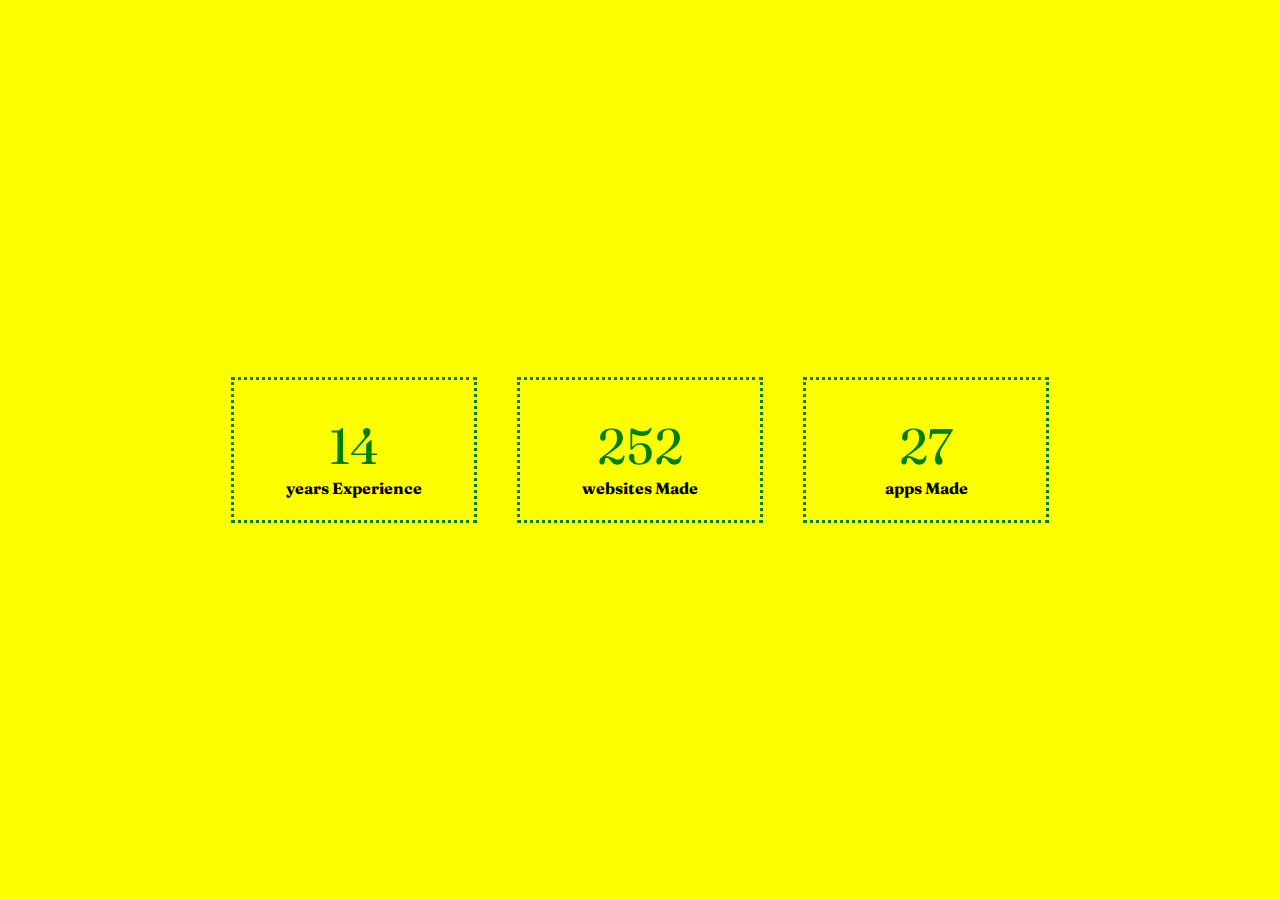
<file: 02-profile_statistics/index.html>
<!DOCTYPE html>
<html lang="en">
  <head>
    <meta charset="UTF-8" />
    <meta http-equiv="X-UA-Compatible" content="IE=edge" />
    <meta name="viewport" content="width=device-width, initial-scale=1.0" />
    <title>Profile Statistics</title>
    <link rel="stylesheet" href="./main.css" />
    <!-- add font-awesome -->
    <link
      rel="stylesheet"
      href="https://cdnjs.cloudflare.com/ajax/libs/font-awesome/6.1.2/css/all.min.css"
      integrity="sha512-1sCRPdkRXhBV2PBLUdRb4tMg1w2YPf37qatUFeS7zlBy7jJI8Lf4VHwWfZZfpXtYSLy85pkm9GaYVYMfw5BC1A=="
      crossorigin="anonymous"
      referrerpolicy="no-referrer"
    />
  </head>
  <body>
    <div class="stats-container">
      <i class="fa-solid fa-suitcase icon"></i>

      <div class="counter" data-ceil="15">15</div>
      <h4>years experience</h4>
    </div>
    <div class="stats-container">
      <i class="fa-solid fa-cloud icon"></i>
      <div class="counter" data-ceil="260">260</div>
      <h4>websites made</h4>
    </div>
    <div class="stats-container">
      <i class="fa-brands fa-apple icon"></i>
      <div class="counter" data-ceil="27">27</div>
      <h4>apps made</h4>
    </div>
    <script src="./index.js"></script>
  </body>
</html>
</file>
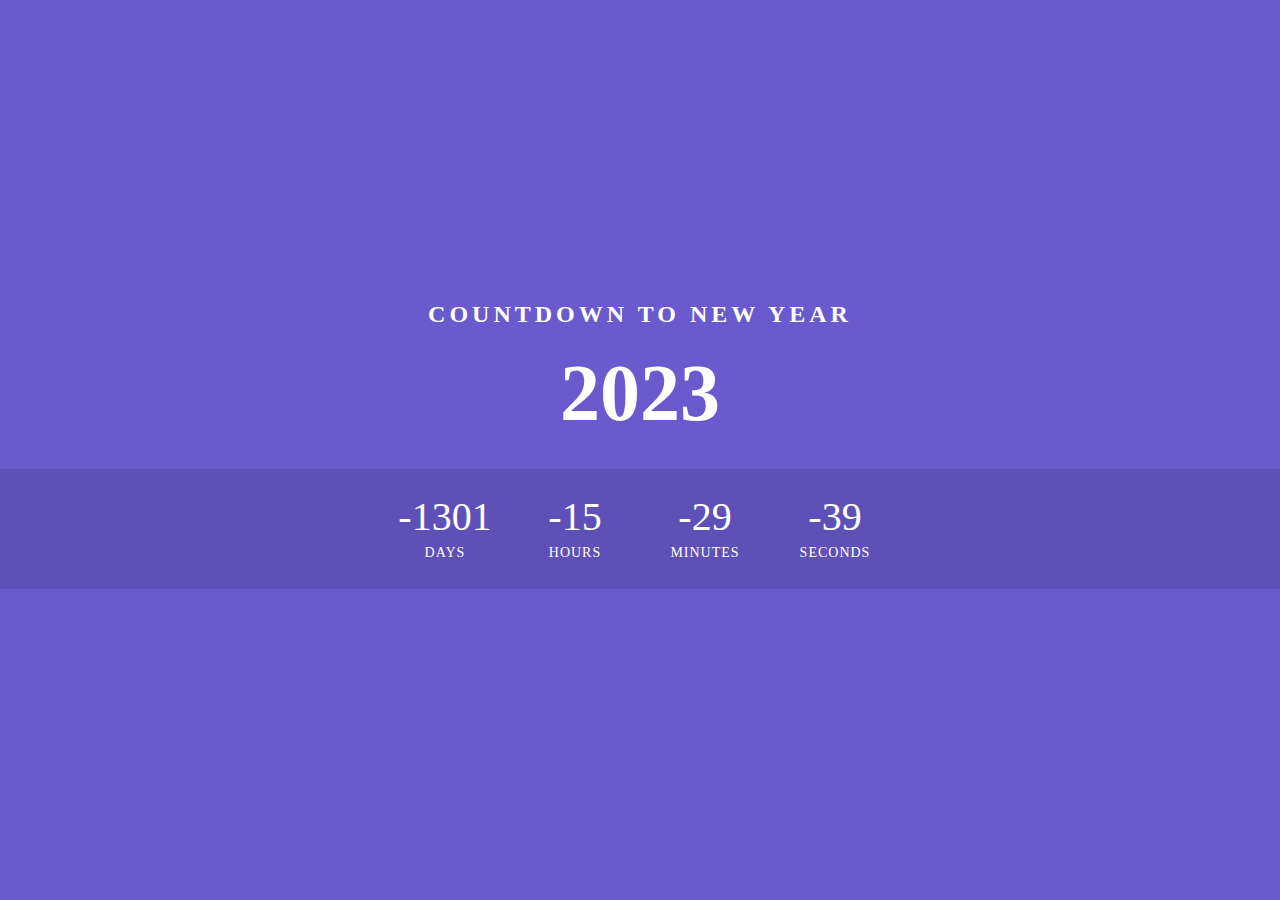
<file: 04-year_countdown/index.html>
<!DOCTYPE html>
<html lang="en">
  <head>
    <meta charset="UTF-8" />
    <meta http-equiv="X-UA-Compatible" content="IE=edge" />
    <meta name="viewport" content="width=device-width, initial-scale=1.0" />
    <title>New Year Countdown</title>
    <link rel="stylesheet" href="./main.css" />
  </head>
  <body>
    <h2>countdown to new year</h2>
    <div class="year">2023</div>
    <div class="countdown">
      <div id="day">00</div>
      <div id="hour">00</div>
      <div id="minute">00</div>
      <div id="second">00</div>
    </div>
    <script src="./index.js"></script>
  </body>
</html>
</file>
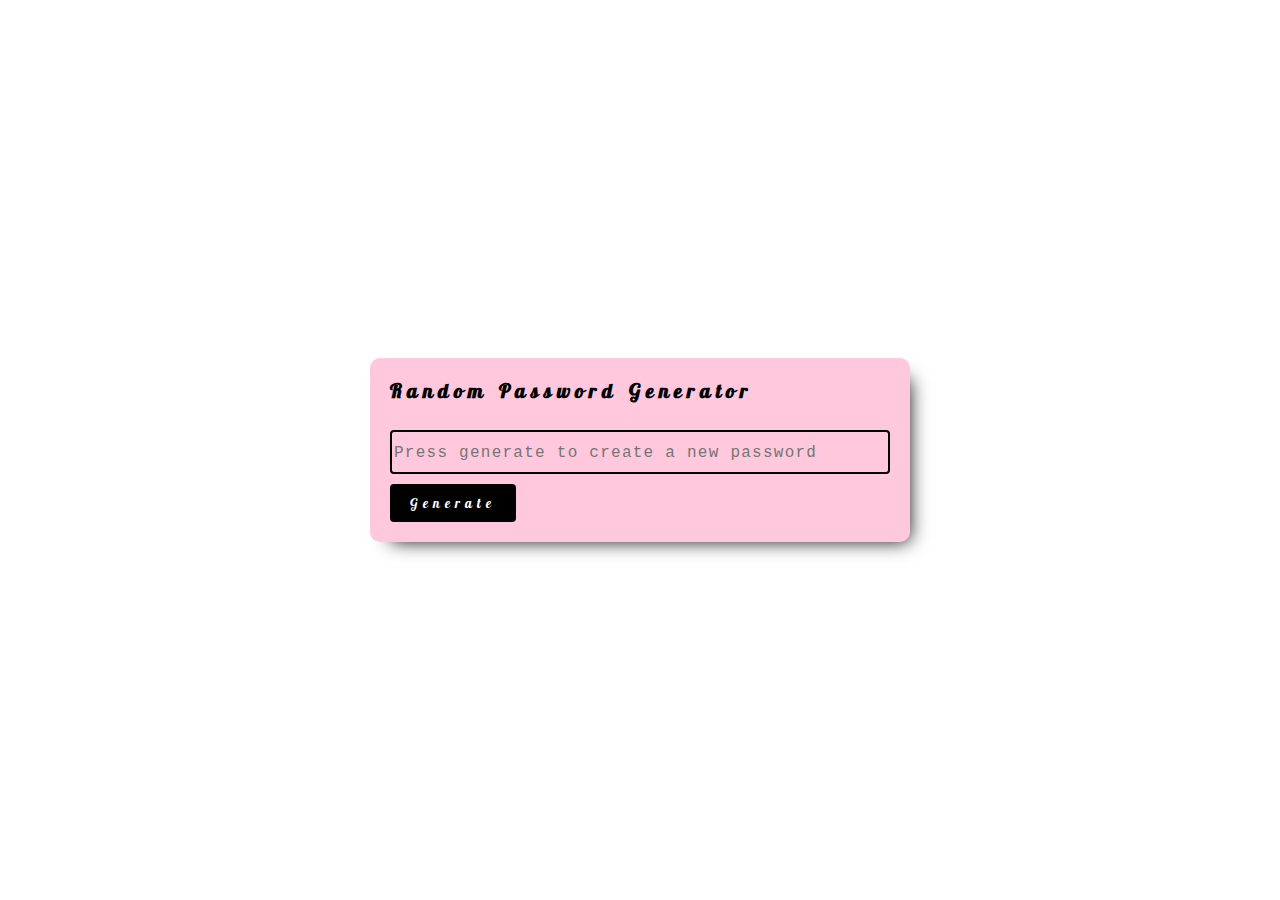
<file: 05-password_generator/index.html>
<!DOCTYPE html>
<html lang="en">
  <head>
    <meta charset="UTF-8" />
    <meta http-equiv="X-UA-Compatible" content="IE=edge" />
    <meta name="viewport" content="width=device-width, initial-scale=1.0" />
    <title>Random Password Generator</title>
    <link rel="stylesheet" href="./main.css" />
    <link
      rel="stylesheet"
      href="https://cdnjs.cloudflare.com/ajax/libs/font-awesome/6.1.2/css/all.min.css"
      integrity="sha512-1sCRPdkRXhBV2PBLUdRb4tMg1w2YPf37qatUFeS7zlBy7jJI8Lf4VHwWfZZfpXtYSLy85pkm9GaYVYMfw5BC1A=="
      crossorigin="anonymous"
      referrerpolicy="no-referrer"
    />
  </head>
  <body>
    <div class="password-container">
      <h4>random password generator</h4>

      <div class="input-container">
        <input
          type="text"
          id="input"
          class="input"
          placeholder="Press generate to create a new password"
          readonly
        />
        <i class="fa-regular fa-copy"> </i>
      </div>
      <div class="btn-container">
        <button type="submit" class="btn">Generate</button>
        <div class="alert-container">Password copied</div>
      </div>
    </div>
    <script src="./index.js"></script>
  </body>
</html>
</file>
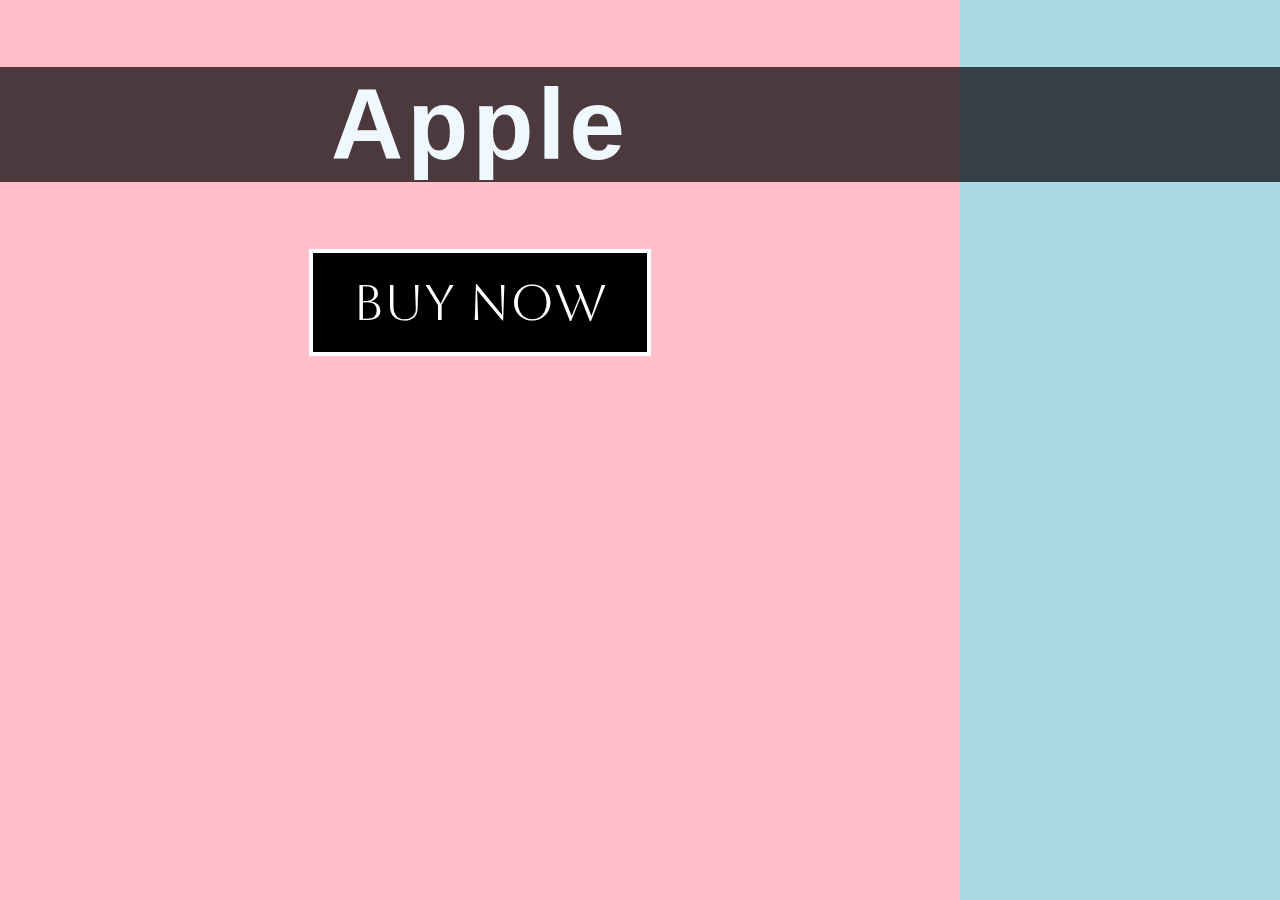
<file: 08-double_landing_page/index.html>
<!DOCTYPE html>
<html lang="en">
  <head>
    <meta charset="UTF-8" />
    <meta http-equiv="X-UA-Compatible" content="IE=edge" />
    <meta name="viewport" content="width=device-width, initial-scale=1.0" />
    <title>Double Landing Page</title>
    <link rel="stylesheet" href="./main.css" />
  </head>
  <body>
    <div class="container">
      <div class="split left">
        <h1>Apple</h1>
        <button class="btn" id="btn-left">Buy Now</button>
      </div>
      <div class="split right">
        <h1>Samsung</h1>
        <button class="btn" id="btn-right">Buy Now</button>
      </div>
    </div>
    <script src="./index.js"></script>
  </body>
</html>
</file>
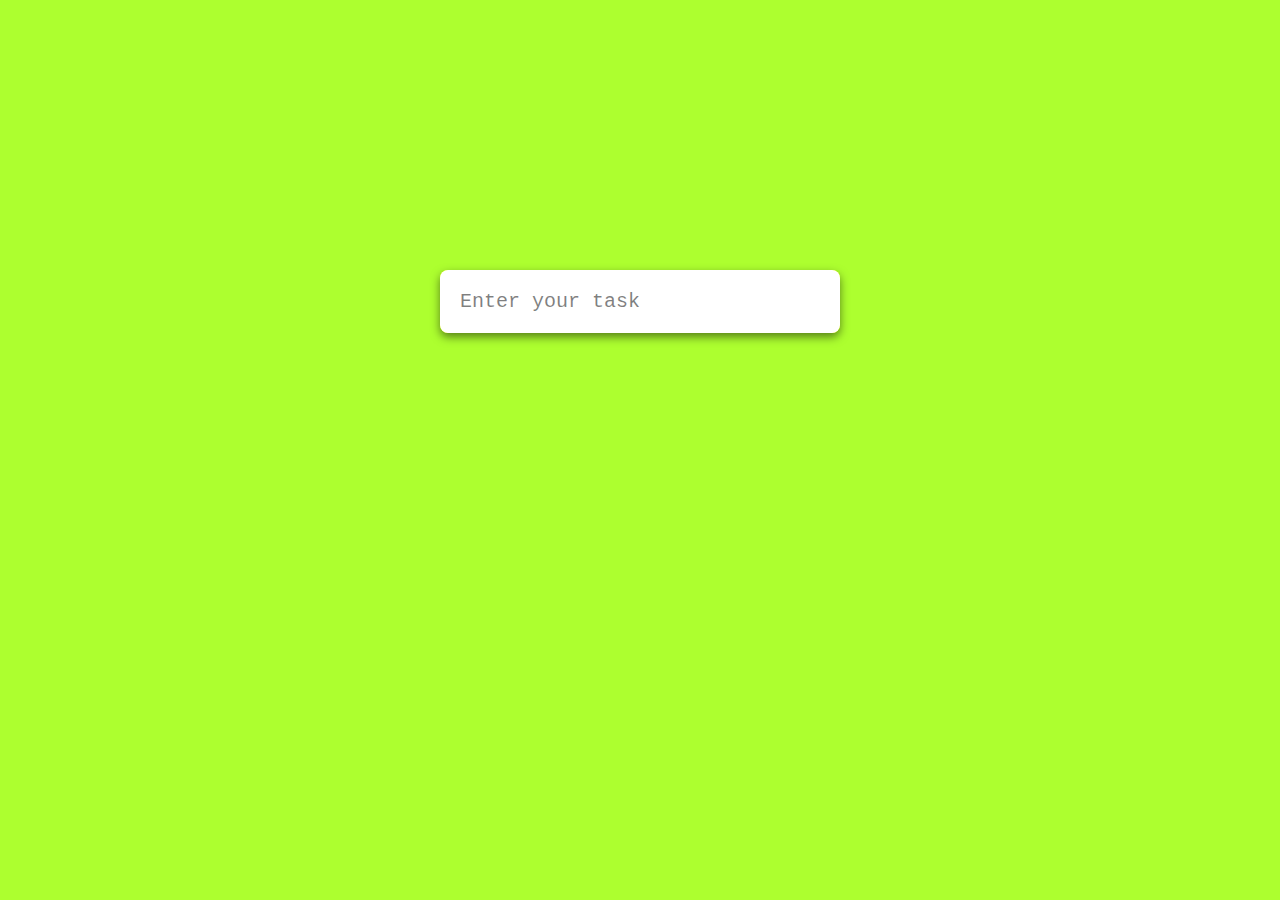
<file: 09-to_do_list/index.html>
<!DOCTYPE html>
<html lang="en">
  <head>
    <meta charset="UTF-8" />
    <meta http-equiv="X-UA-Compatible" content="IE=edge" />
    <meta name="viewport" content="width=device-width, initial-scale=1.0" />
    <title>To Do List</title>
    <link rel="stylesheet" href="./main.css" />
    <link
      rel="stylesheet"
      href="https://cdnjs.cloudflare.com/ajax/libs/font-awesome/6.1.2/css/all.min.css"
      integrity="sha512-1sCRPdkRXhBV2PBLUdRb4tMg1w2YPf37qatUFeS7zlBy7jJI8Lf4VHwWfZZfpXtYSLy85pkm9GaYVYMfw5BC1A=="
      crossorigin="anonymous"
      referrerpolicy="no-referrer"
    />
  </head>
  <body>
    <form class="form">
      <input
        type="text"
        class="input"
        placeholder="Enter your task"
        autocomplete="off"
      />
      <ul class="list">
        <!-- <li>
          Buy Milk
          <i class="fa-regular fa-square-check"></i>
          <i class="fa-regular fa-trash-can"></i>
        </li>
        <li>
          Call David
          <i class="fa-regular fa-square-check"></i>
          <i class="fa-regular fa-trash-can"></i>
        </li> -->
      </ul>
    </form>
    <script src="./index.js"></script>
  </body>
</html>
</file>
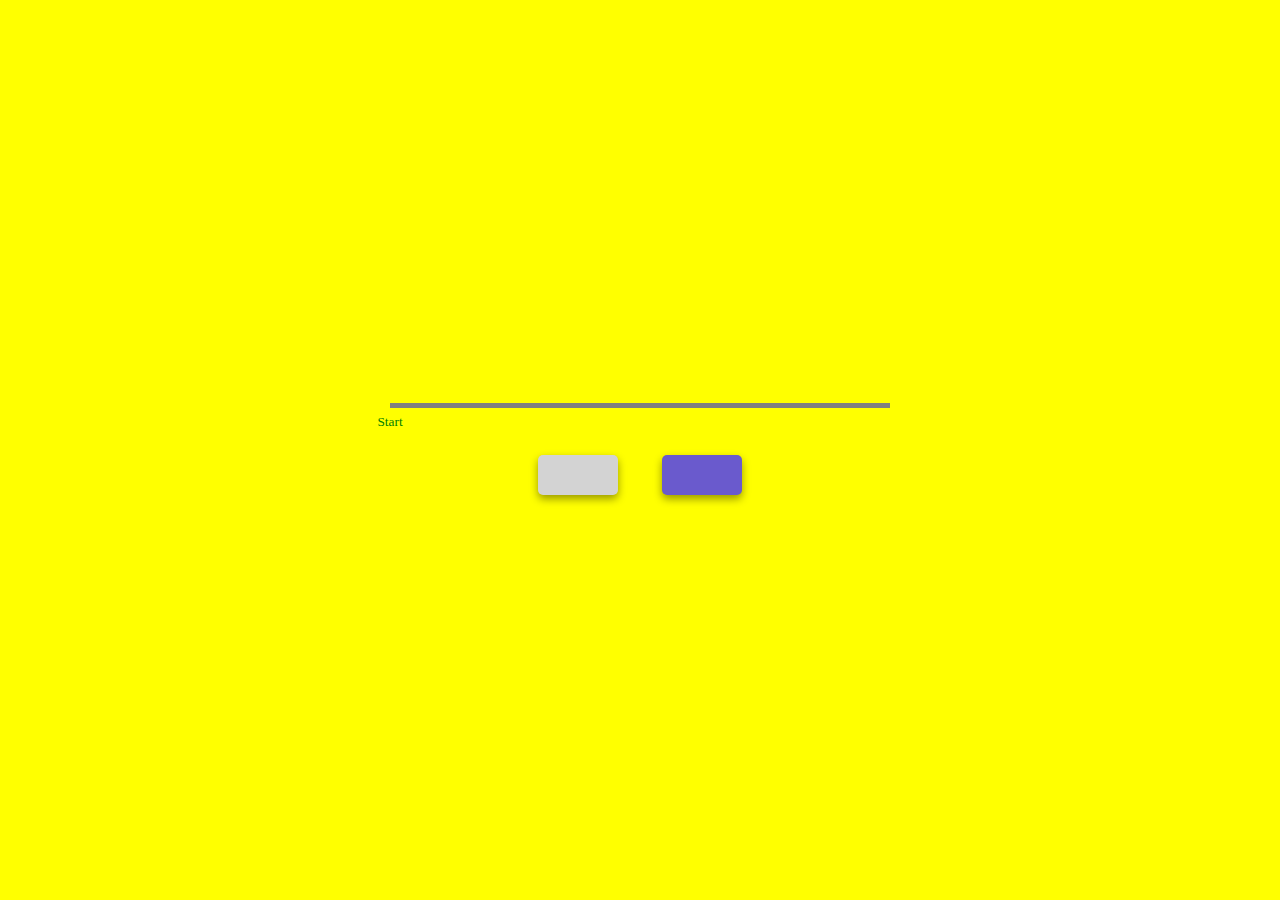
<file: 10-step_proggress-bar/index.html>
<!DOCTYPE html>
<html lang="en">
  <head>
    <meta charset="UTF-8" />
    <meta http-equiv="X-UA-Compatible" content="IE=edge" />
    <meta name="viewport" content="width=device-width, initial-scale=1.0" />
    <title>Step Proggres Bar</title>
    <link rel="stylesheet" href="./main.css" />
    <link
      rel="stylesheet"
      href="https://cdnjs.cloudflare.com/ajax/libs/font-awesome/6.1.2/css/all.min.css"
      integrity="sha512-1sCRPdkRXhBV2PBLUdRb4tMg1w2YPf37qatUFeS7zlBy7jJI8Lf4VHwWfZZfpXtYSLy85pkm9GaYVYMfw5BC1A=="
      crossorigin="anonymous"
      referrerpolicy="no-referrer"
    />
  </head>
  <body>
    <div class="steps-container">
      <div class="line-back"></div>
      <div class="line-front"></div>
      <div class="step start">
        <i class="fa-regular fa-circle-check checked"></i>
        <small>Start</small>
      </div>
      <div class="step">
        <i class="fa-regular fa-circle-xmark"></i>
      </div>
      <div class="step">
        <i class="fa-regular fa-circle-xmark"></i>
      </div>
      <div class="step">
        <i class="fa-regular fa-circle-xmark"></i>
      </div>
      <div class="step">
        <i class="fa-regular fa-circle-xmark"></i>
      </div>
      <div class="step">
        <i class="fa-regular fa-circle-xmark"></i>
      </div>
      <div class="step">
        <i class="fa-regular fa-circle-xmark"></i>
      </div>
    </div>

    <div class="btn-container">
      <button class="btn btn-left" disabled>
        <i class="fa-solid fa-left-long"></i>
      </button>
      <button class="btn btn-right">
        <i class="fa-solid fa-right-long"></i>
      </button>
    </div>

    <script src="./index.js"></script>
  </body>
</html>
</file>
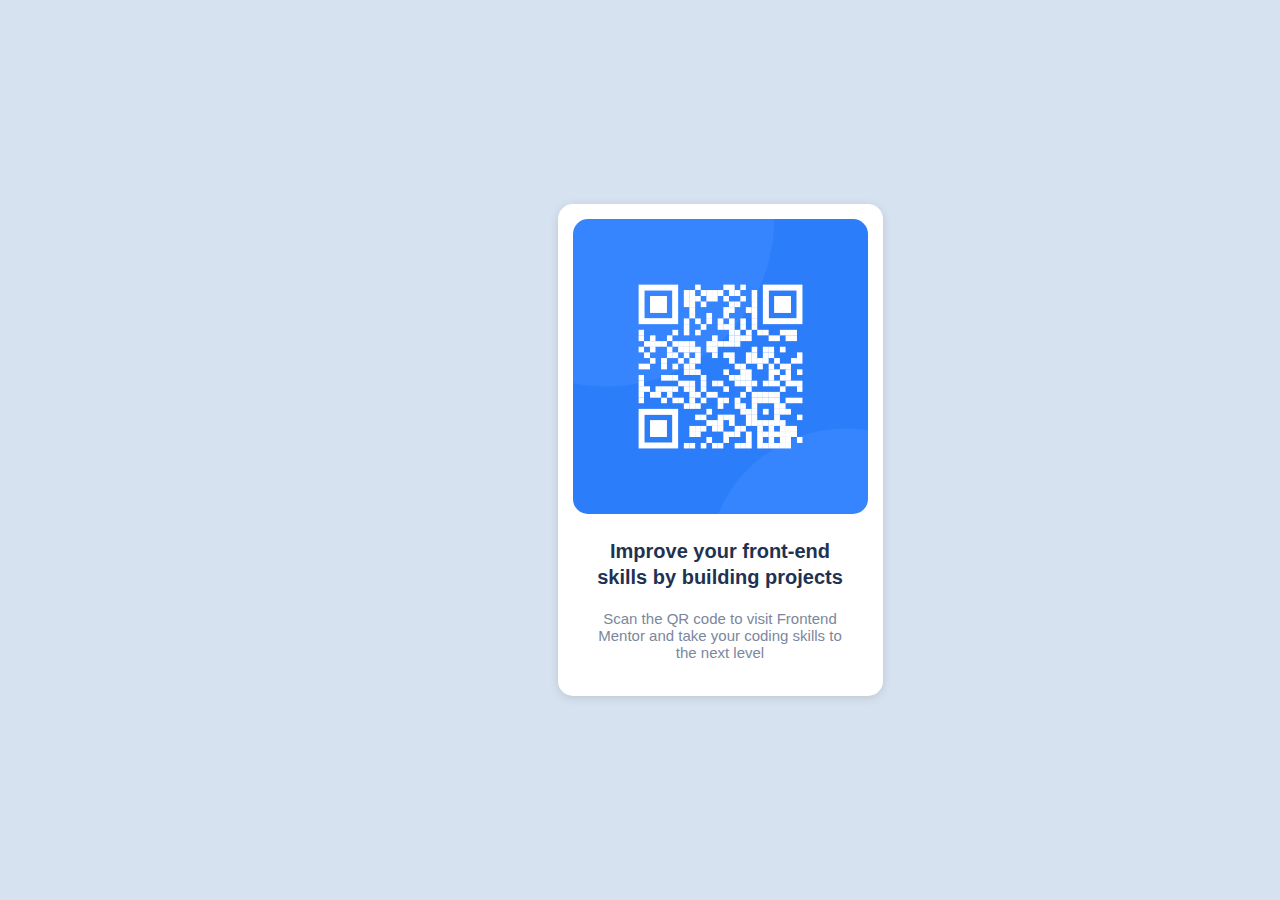
<file: 15-qr_code/index.html>
<!DOCTYPE html>
<html lang="en">
  <head>
    <meta charset="UTF-8" />
    <meta name="viewport" content="width=device-width, initial-scale=1.0" />
    <!-- displays site properly based on user's device -->

    <link
      rel="icon"
      type="image/png"
      sizes="32x32"
      href="./images/favicon-32x32.png"
    />
    <link rel="stylesheet" href="style.css" />

    <title>Frontend Mentor | QR code component</title>
  </head>
  <body>
    <div class="section-center">
      <div class="container">
        <div class="img-container">
          <img
            class="image-qr"
            src="./images/image-qr-code.png"
            alt="image-qr-code"
          />
        </div>
        <div class="content-container">
          <h2 class="title">
            Improve your front-end skills by building projects
          </h2>
          <p class="description">
            Scan the QR code to visit Frontend Mentor and take your coding
            skills to the next level
          </p>
        </div>
      </div>
    </div>
  </body>
</html>
</file>
<file: 02-profile_statistics/main.css>
@import url("https://fonts.googleapis.com/css2?family=Fraunces:opsz,wght@9..144,700&display=swap");

body {
  margin: 0;
  background-color: yellow;
  display: flex;
  justify-content: center;
  height: 100vh;
  align-items: center;
  /* text-align: center; */
}

.stats-container {
  margin: 20px;
  border: 3px dotted green;
  min-width: 200px;
  height: 100px;
  position: relative;
  padding: 20px;
  font-family: "Fraunces", serif;
}
.stats-container h4 {
  white-space: nowrap;
  text-transform: capitalize;
  position: absolute;
  bottom: 1px;
  left: 50%;
  transform: translateX(-50%);
}

@media screen and (max-width: 600px) {
  body {
    flex-direction: column;
  }
}

.icon {
  font-size: 3rem;
  position: absolute;
  top: 0;
  left: 50%;
  transform: translate(-50%, -50%);
}

.counter {
  font-size: 50px;
  position: absolute;
  left: 50%;
  top: 25%;
  transform: translateX(-50%);
  color: green;
}
</file>
<file: 04-year_countdown/main.css>
body {
  margin: 0;
  display: flex;
  flex-direction: column;
  align-items: center;
  height: 100vh;
  justify-content: center;
  font-family: cursive;
  background-color: slateblue;
}

h2 {
  text-transform: uppercase;
  color: white;
  letter-spacing: 4px;
  text-align: center;
}

.year {
  font-size: 5em;
  color: white;
  font-weight: bold;
}

.countdown {
  margin: 30px;
  background-color: rgba(0, 0, 0, 0.1);
  width: 100%;
  color: white;
  height: 120px;
  display: flex;
  justify-content: center;
  align-items: center;
}

.countdown div {
  margin: 0 15px;
  font-size: 2.5em;
  font-weight: 500;
  margin-top: -25px;
  position: relative;
  text-align: center;
  width: 100px;
}

.countdown div::before {
  content: "";
  position: absolute;
  bottom: -30px;
  left: 0;
  font-size: 0.35em;
  line-height: 35px;
  text-transform: uppercase;
  letter-spacing: 1px;
  font-weight: 500;
  width: 100%;
  height: 35px;
}
.countdown #day::before {
  content: "days";
}
.countdown #hour::before {
  content: "hours";
}
.countdown #minute::before {
  content: "minutes";
}
.countdown #second::before {
  content: "seconds";
}
</file>
<file: 05-password_generator/main.css>
@import url("https://fonts.googleapis.com/css2?family=Lobster&display=swap");

body {
  margin: 0;
  display: flex;
  align-items: center;
  height: 100vh;
  justify-content: center;
}

.password-container {
  background: #ffc8dd;
  width: 500px;
  padding: 20px;
  margin: 0 20px;
  -webkit-box-shadow: 10px 10px 18px -11px rgba(0, 0, 0, 1);
  -moz-box-shadow: 10px 10px 18px -11px rgba(0, 0, 0, 1);
  box-shadow: 10px 10px 18px -11px rgba(0, 0, 0, 1);
  border-radius: 10px;
}

h4 {
  text-transform: capitalize;
  margin-top: 0;
  letter-spacing: 5px;
  word-spacing: 2px;
  font-size: 1.25rem;
  font-family: "Lobster", cursive;
}

.input-container {
  border: 2px solid black;
  padding: 10px 0;
  border-radius: 4px;
  display: flex;
  justify-content: space-between;
  align-items: center;
}
.input {
  border: none;
  background: transparent;
  width: 100%;
  font-size: 1rem;
  outline: none;
}
.input::placeholder {
  letter-spacing: 1.25px;
  font-family: "Courier New", Courier, monospace;
}
.fa-copy {
  font-size: 1.5rem;
  margin-right: 5px;
  opacity: 0.4;
  transition: all linear 0.5s;
}
.fa-copy:hover {
  opacity: 0.7;
  transform: scale(1.2);
}
.btn {
  padding: 10px 20px;
  background-color: black;
  margin-top: 10px;
  color: white;
  border: none;
  border-radius: 4px;
  cursor: pointer;
  transition: all ease-in-out 0.5s;
  font-family: "Lobster", cursive;
  letter-spacing: 5px;
}
.btn:hover {
  background-color: green;
}

.btn:active {
  transform: scale(0.95);
}

.btn-container {
  display: flex;
  justify-content: space-between;
}
.alert-container {
  color: black;
  padding: 10px 20px;
  background-color: lightgreen;
  opacity: 0.8;
  margin-top: 10px;
  border: none;
  border-radius: 4px;
  font-family: "Courier New", Courier, monospace;
  visibility: hidden;
}

.active {
  visibility: visible;
}
</file>
<file: 08-double_landing_page/main.css>
@import url("https://fonts.googleapis.com/css2?family=Aboreto&display=swap");

body {
  margin: 0;
  display: flex;
  justify-content: center;
  height: 100vh;
  align-items: center;
  text-align: center;
  font-family: Impact, Haettenschweiler, "Arial Narrow Bold", sans-serif;
}

h1 {
  font-size: 100px;
  color: aliceblue;
  background-color: rgba(0, 0, 0, 0.7);
  /* backdrop-filter: brightness(0.5); */
  letter-spacing: 4px;
  transition: color 2s;
}

.btn {
  background-color: black;
  color: white;
  padding: 20px 40px;
  border: 4px solid;
  font-size: 50px;
  cursor: pointer;
  transition: background-color 1s;
  transition: transform 2s;
  white-space: nowrap;
  font-family: "Aboreto", cursive;
}

.btn:hover {
  background-color: white;
  color: black;
  transform: scale(1.2);
}
.split {
  width: 50%;
  height: 100%;
  top: 0;
  overflow: hidden;
}

.split.left {
  position: absolute;
  left: 0;
  background-color: pink;
  background-image: url("https://m.media-amazon.com/images/I/61o3iuZ0aXL._AC_SL1500_.jpg");
  background-size: cover;
}

.split.right {
  position: absolute;
  right: 0;
  background-color: lightblue;
  background-image: url("https://m.media-amazon.com/images/I/816K5NUzqjL._AC_SL1500_.jpg");
  background-size: cover;
}

.active-left .left {
  width: 75%;
}

.active-left .right {
  width: 25%;
}

.active-left .right h1 {
  color: transparent;
}

.active-left #btn-right {
  transform: translateX(500px);
}

.active-right .left {
  width: 25%;
}

.active-right .right {
  width: 75%;
}

.active-right .left h1 {
  color: transparent;
}
.active-right #btn-left {
  transform: translateX(-500px);
}

.left,
.right {
  transition: width 2s ease-in-out;
}
</file>
<file: 09-to_do_list/main.css>
body {
  margin: 0;
  display: flex;
  justify-content: center;
  background-color: greenyellow;
}

.form {
  position: absolute;
  top: 30%;
  box-shadow: 0px 4px 10px rgba(0, 0, 0, 0.5);
  width: 400px;
  background-color: yellow;
  border-radius: 8px;
}

.input {
  width: 100%;
  box-sizing: border-box;
  padding: 20px;
  border-radius: 8px;
  /* border-radius: 8px 8px 0 0; */
  border: none;
  font-size: 20px;
  font-family: "Courier New", Courier, monospace;
}
.input::placeholder {
  color: rgba(0, 0, 0, 0.5);
}

.list {
  list-style: none;
  padding: 0;
  margin: 0;
}

.list li {
  padding: 20px;
  font-family: "Trebuchet MS", "Lucida Sans Unicode", "Lucida Grande",
    "Lucida Sans", Arial, sans-serif;
  border-top: dashed 2px darkgray;
  position: relative;
}

.list li:first-child {
  border-top: none;
}

.list li .fa-regular {
  position: absolute;
  top: 50%;
  transform: translateY(-50%);
  cursor: pointer;
}

.list li .fa-trash-can {
  color: red;
  right: 20px;
}

.list li .fa-square-check {
  color: green;
  right: 40px;
}

.list li.checked {
  color: darkgrey;
  text-decoration: line-through;
}

.list li.checked .fa-square-check {
  color: darkgray;
}
</file>
<file: 10-step_proggress-bar/main.css>
body {
  margin: 0;
  display: flex;
  flex-direction: column;
  justify-content: center;
  height: 100vh;
  align-items: center;
  background-color: yellow;
}

.steps-container {
  display: flex;
  width: 500px;
  align-items: center;
  margin-bottom: 50px;
  justify-content: space-between;
  position: relative;
}

.step {
  display: flex;
  align-items: center;
}

.step.start {
  position: relative;
}
.step.start small {
  color: green;
  text-align: center;
  font-family: cursive;
  position: absolute;
  bottom: -25px;
  left: 50%;
  transform: translateX(-50%);
  width: 50px;
}

.line-back {
  background: gray;
  width: 100%;
  height: 5px;
  position: absolute;
  z-index: -1;
  transition: 0.3s linear width;
}
.line-front {
  background: green;
  width: 0;
  height: 5px;
  position: absolute;
  z-index: -1;
  transition: 0.3s linear width;
}

.fa-regular {
  font-size: 3rem;
  color: grey;
  background-color: white;
  border-radius: 50%;
}

.btn {
  padding: 20px 40px;
  margin: 0 20px;
  background-color: slateblue;
  border: none;
  border-radius: 5px;
  cursor: pointer;
  box-shadow: 0 4px 8px rgba(0, 0, 0, 0.4);
}
.btn .fa-solid {
  color: white;
  font-size: 20px;
}

.btn:hover {
  opacity: 0.9;
}

.btn:active {
  transform: scale(0.97);
}

.btn:disabled {
  background-color: lightgray;
}

.fa-regular.checked {
  color: green;
}

@media (max-width: 500px) {
  .steps-container {
    width: 90vw;
  }
}
</file>
<file: 15-qr_code/style.css>
* {
  margin: 0;
  padding: 0;
  box-sizing: border-box;
}

@import url("https://fonts.googleapis.com/css2?family=Outfit:wght@400;700&display=swap");

:root {
  --clr-white: hsl(0, 0%, 100%);
  --primaryFontClr: hsl(218, 44%, 22%);
  --secondaryFontClr: hsl(220, 15%, 55%);
  --backgroundClr: hsl(212, 45%, 89%);
  --FontFamilly: "Outfit", sans-serif;
  --border-radius: 15px;
}

body {
  min-width: 1440px;
  background: var(--backgroundClr);
}

.section-center {
  display: flex;
  justify-content: center;
  height: 100vh;
  width: 100%;
  align-items: center;
}

.container {
  background-color: var(--clr-white);
  box-shadow: rgba(99, 99, 99, 0.2) 0px 2px 8px 0px;
  width: 325px;
  max-height: 500px;
  padding: 15px;

  border-radius: var(--border-radius);
}

img {
  max-width: 100%;
  height: auto;
  border-radius: var(--border-radius);
}

.content-container {
  text-align: center;
  font-family: var(--FontFamilly);
}

.title {
  color: var(--primaryFontClr);
  margin: 20px 10px;
  font-weight: 700;
  font-size: 20px;
  line-height: 26px;
}

.description {
  color: var(--secondaryFontClr);
  font-size: 15px;
  margin: 20px;
  font-weight: 400;
}

@media screen and (max-width: 375px) {
  .container {
    margin: 20px 30px;
  }
}
</file>
